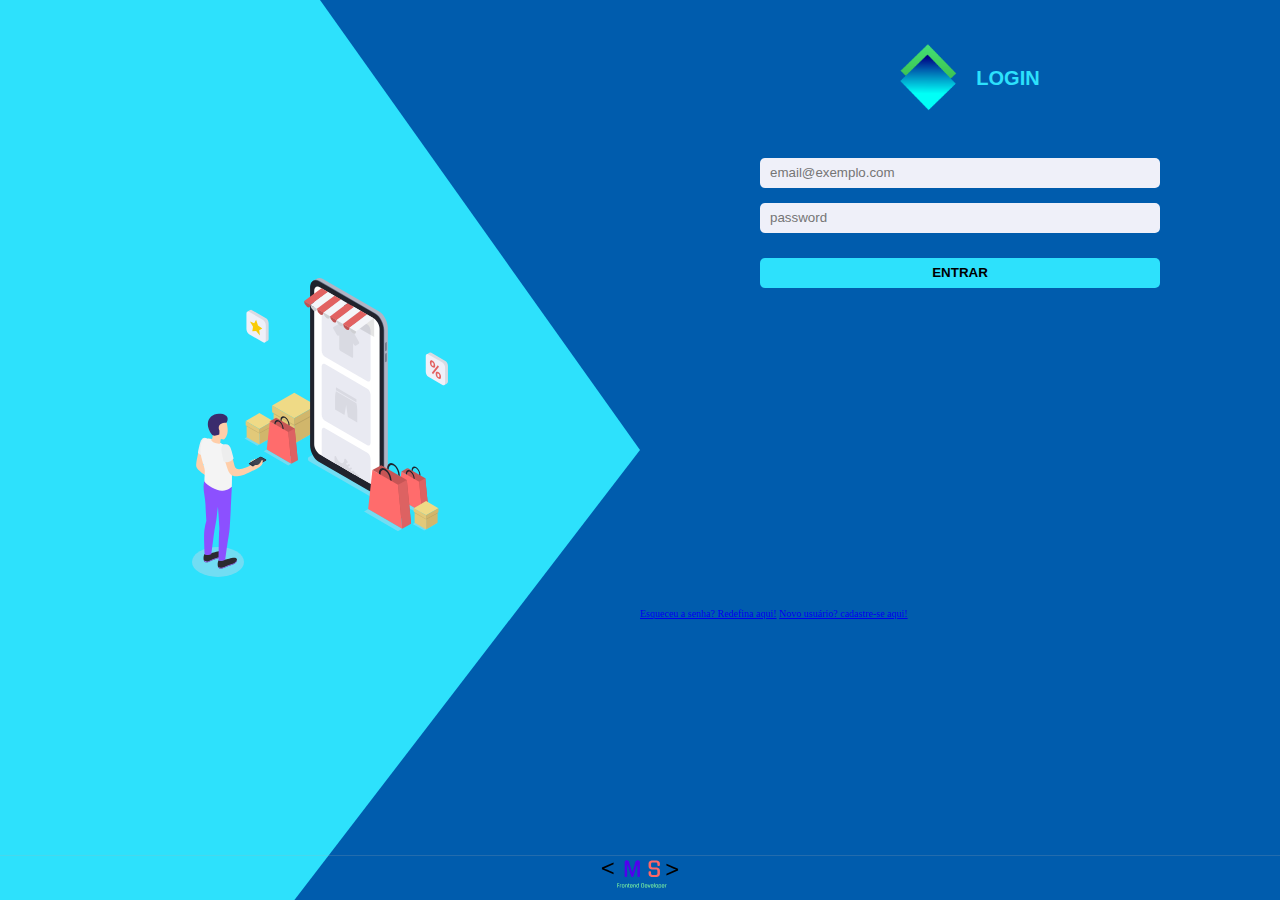
<file: index.html>
<!DOCTYPE html>
<html lang="pt-br">
<head>
    <meta charset="UTF-8">
    <meta http-equiv="X-UA-Compatible" content="IE=edge">
    <meta name="viewport" content="width=device-width, initial-scale=1.0">
    <link rel="stylesheet" href="style.css">
    <title>LOGIN</title>
</head>
<body>
    <div class="container">

        <div id="logo-path"></div>

        <div class="background-ilustration">
            <img id="ilustration-image" src="./assets/Online_shopping_SVG.svg" alt="ilustração de homem fazendo compras pelo celular.">
        </div>
    

        <div class="form">
            <header> 
                <img id="logo-image" src="./assets/LOGO.png" alt="logo: dois cristais sendo um com gradiente de verde e outro com gradiente de azul sobrepostos">
                <h1>LOGIN</h1>
            </header>
                
            <main class="form-area">
                <form action="#">
                    <label for="email">
                       <input type="email" name="" id="" placeholder="email@exemplo.com">
                    </label>
                    
                    <label for="password">
                        <input type="password" placeholder="password" name="" id="">
                    </label>
                      
                    <input type="submit" value="ENTRAR">
                </form> 
            </main>
            <div id="options">
                <a href="#">Esqueceu a senha? Redefina aqui!</a>
                <a href="#">Novo usuário? cadastre-se aqui!</a>
            </div>
        </div>

        <footer class="footer">
            <img id="personal-logo" src="./assets/PNG_SHORT_LOGO.svg" alt="">
        </footer>
    </div>

   




    <!--TO DO = SUGERIR EMAIL FREQUENTEMENTE USADO PELO USUÁRIO-->
    <!--TO DO = SUGERIR EXTENSÕES DE EMAIL @GMAIL @OUTLOOK ETC-->
    <!--TO DO = ALTERAR A COR DOS PONTIHOS DA SENHA PARA AZUL-->
</body>
</html>
</file>
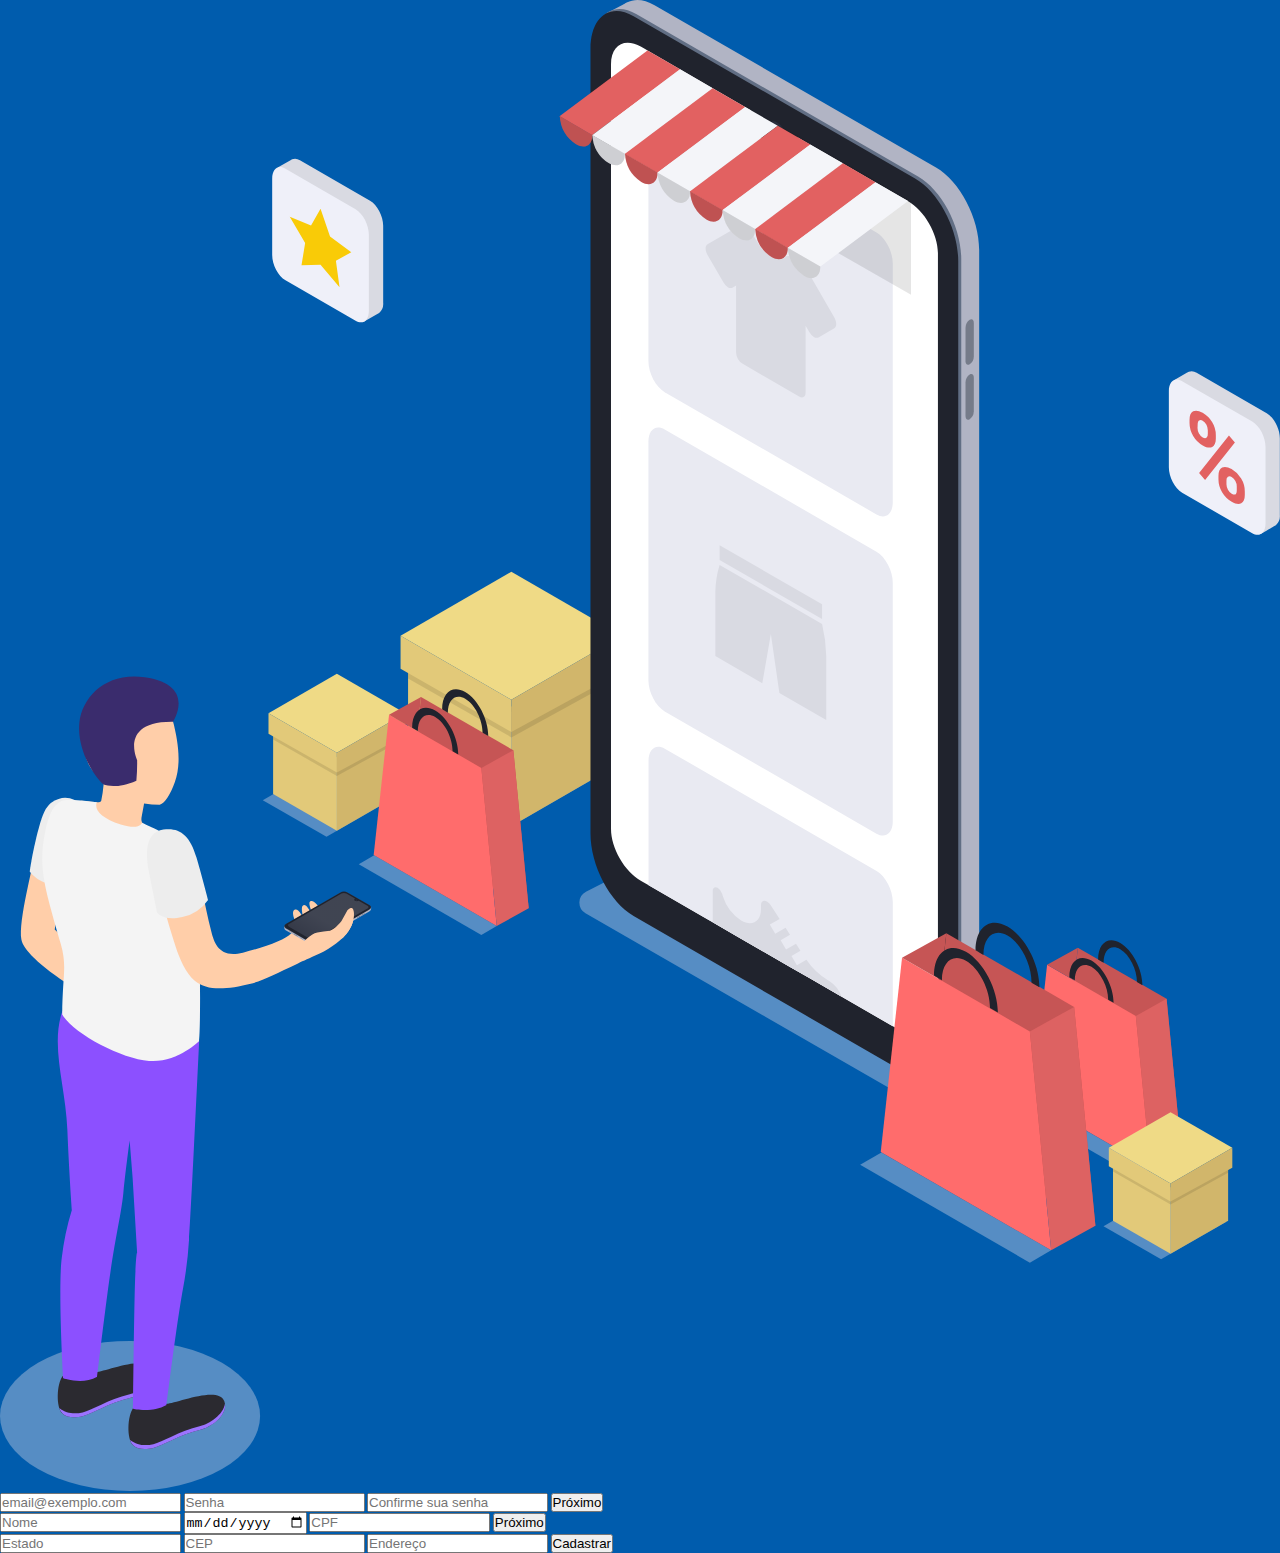
<file: cadastro.html>
<!DOCTYPE html>
<html lang="pt-br">
<head>
    <meta charset="UTF-8">
    <meta http-equiv="X-UA-Compatible" content="IE=edge">
    <meta name="viewport" content="width=device-width, initial-scale=1.0">
    <link rel="stylesheet" href="style.css">
    <script src="script.js"></script>
    <title>CADASTRO</title>
</head>
<body>
    <div id="background">
        <img src="./assets/Online_shopping_SVG.svg" alt="ilustração de homem fazendo compras pelo celular.">
    </div>

    <section class="form-cadastro">
    <form action="#" id="form1" class="cadastro">
        <label for="cadastro">
            <input type="email" name="" id="" 
                placeholder="email@exemplo.com" required
            >
            <input type="password" name="" id="" 
                placeholder="Senha" required
            >
            <input type="password" name="" id="" 
                placeholder="Confirme sua senha" required
            >
            <button type="submit" onclick="addClassList()">Próximo</button>
        </label>
    </form>
    </section>

    <section class="form-cadastro">
    <form action="#" class="cadastro">
        <label for="cadastro">
            <input type="tel" name="" id="" 
                placeholder="Nome" required
            >
            <input type="date" name="" id="" 
                placeholder="Nascimento" required
            >
            <input type="text" name="" id="" 
                placeholder="CPF" 
                pattern="\d{3}\.\d{3}\.\d{3}-\d{2}" 
                minlength="11" maxlength="11"
                required
            >
            <button type="submit" onclick="">Próximo</button>
        </label>
    </form>
    </section>

    <section class="form-cadastro">
    <form action="#" class="cadastro">
        <label for="cadastro">
            <input type="text" name="" id="" 
                placeholder="Estado" required
            >
            <input type="number" name="" id="" 
                placeholder="CEP" required
                minlength="8" maxlength="8"
            >
            <input type="text" name="" id="" 
                placeholder="Endereço" 
                required
            >
            <button type="submit" onclick="">Cadastrar</button>
        </label>
    </form>
    </section>
    
    <!--TO DO = MOSTRAR VISUALMENTE FORMATAÇÃO DO CPF-->
    <!--TO DO = CRIAR DATALIST PARA OS ESTADOS-->
</body>
</html>
</file>
<file: style.css>
*{
    margin: 0;
    padding: 0;
    box-sizing: border-box;
}

:root{
    --background: #005cad;
    --secundary-background: #2de1fc;

    font-size: 62.5%; /* 1rem = 10px */
}

html{
    background-color: var(--background);
    width: 100vw;
    height: 100vh;
}

div.container {  
    display: grid;
    grid-template-columns: 1fr 1fr;
    grid-template-rows: 95vh 5vh;
    gap: 0px 0px;
    grid-auto-flow: row;
    grid-template-areas: "a b"
                        "c c"
}

div#logo-path{
    grid-area: a;
    position: absolute;
    width: 50%;
    height: 100vh;
    background: var(--secundary-background);
    clip-path: polygon(0% 0%, 50% 0, 100% 50%, 46% 100%, 0% 100%);
    z-index: -1;
}

.background-ilustration{
    display: flex;
    align-items: center;
    justify-content: center;
}

img#ilustration-image{ 
    width: 40%;    
}

div.form{
    grid-area: b;
}

div.form header{
    display: flex;
    justify-content: center;
    align-items: center;

    margin-top: 3rem;

    width: auto;
    height: auto;
}

header img#logo-image{
    width: 15%;
}

header h1{
    color: var(--secundary-background);
    font-weight: 600;
    font-family: "Poppins", sans-serif;
}

main.form-area{
    display: flex;
    align-items: flex-start;
    justify-content: center;

    margin-top: 3rem;
    width: auto;
    height: 50vh;
}

main form label{
    display: flex;
    flex-direction: column;
}

main form input{
    width: 40rem;
    height: 3rem;

    font-family: "Poppins", sans-serif;
    
    margin-bottom: 1.5rem;

    padding: 1rem;

    background-color: #EFF0F9;
    border-radius: 5px;
    border: none;
    
}

main form input[type="submit"]{
    margin-top: 1rem;
    padding: 0;

    background-color: var(--secundary-background);

    font-weight: 600;
}



.footer{
    grid-area: c;

    display: flex;
    justify-content: center;

    width: auto;

    border-top: 1px solid #b1adad33;
}   

.footer img#personal-logo{
    grid-area: c;

    width: auto;
    height: 75%;
}

.visible{
    display: none;
}
</file>
